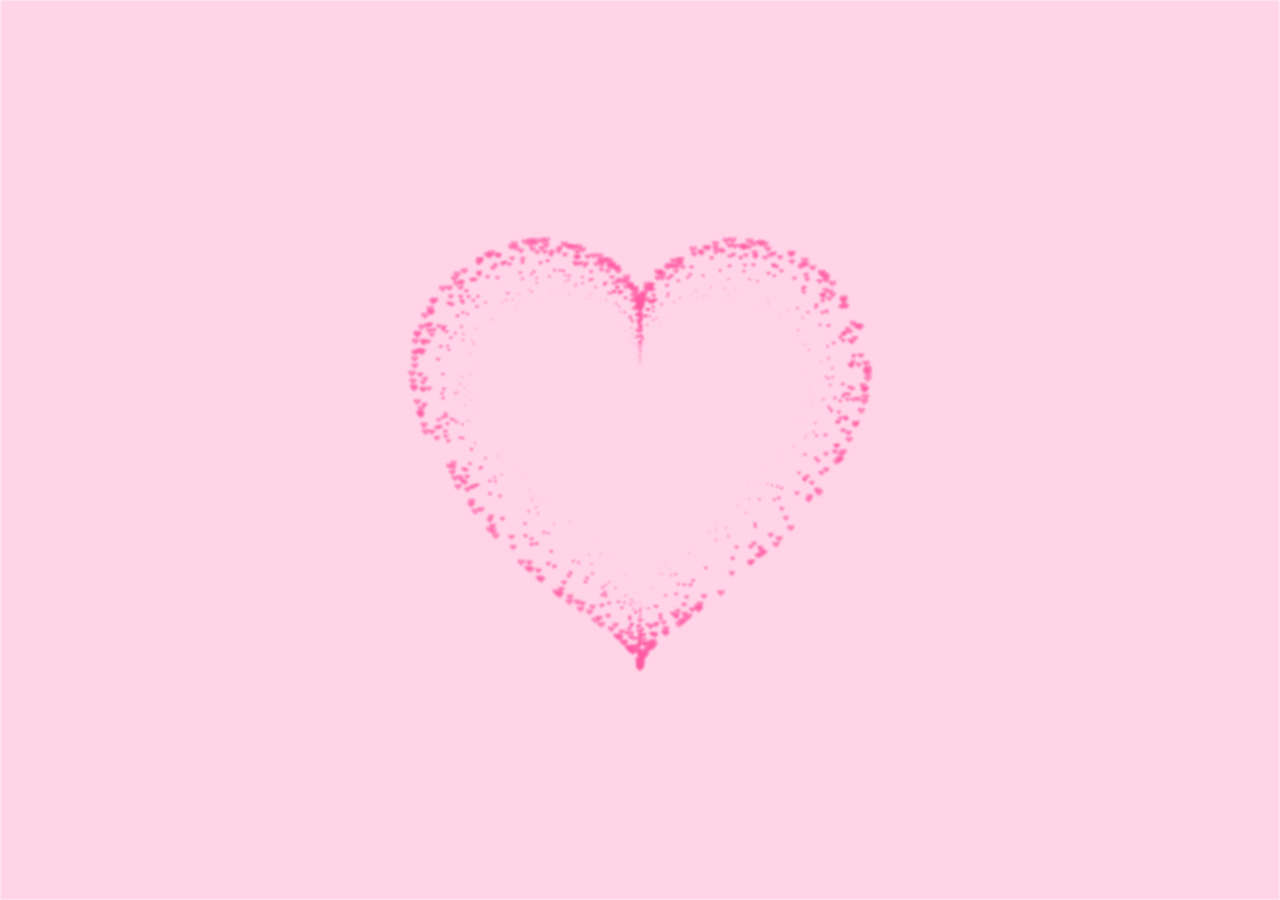
<file: icrushu.html>
<!DOCTYPE HTML PUBLIC "-//W3C//DTD HTML 4.0 Transitional//EN">
<HTML>
 
<HEAD>
    <TITLE>Meowww</TITLE>
    <meta charset="utf-8" />
    <META NAME="Generator" CONTENT="EditPlus">
    <META NAME="Author" CONTENT="">
    <META NAME="Keywords" CONTENT="">
    <META NAME="Description" CONTENT="">
      <link rel="icon" type="image/png" href="https://cache.giaohangtietkiem.vn/d/058615f53a2c9e7a237d5d1d55dbeb5a.png?width=30">
    <style>
        html {
            background-repeat: no-repeat;
            background: #ffd4e7;
            background-size: cover;
            -webkit-filter: blur(1px);
        }
       
        .box {
            width: 100%;
            position: absolute;
            top: 50%;
            left: 50%;
            transform: translate(-50%, -50%);
            display: flex;
            flex-direction: column;
        }
       
        canvas {
            position: absolute;
            width: 100%;
            height: 100%;
        }
       
        #pinkboard {
            position: relative;
            margin: auto;
            height: 500px;
            width: 500px;
            animation: animate 1.3s infinite;
        }
       
        #pinkboard:before,
        #pinkboard:after {
            content: '';
            position: absolute;
            background: #FF5CA4;
            width: 100px;
            height: 160px;
            border-top-left-radius: 50px;
            border-top-right-radius: 50px;
        }
       
        #pinkboard:before {
            left: 100px;
            transform: rotate(-45deg);
            transform-origin: 0 100%;
            box-shadow: 0 14px 28px rgba(0, 0, 0, 0.25), 0 10px 10px rgba(0, 0, 0, 0.22);
        }
       
        #pinkboard:after {
            left: 0;
            transform: rotate(45deg);
            transform-origin: 100% 100%;
        }
       
        @keyframes animate {
            0% {
                transform: scale(1);
            }
            30% {
                transform: scale(.8);
            }
            60% {
                transform: scale(1.2);
            }
            100% {
                transform: scale(1);
            }
        }
    </style>
</HEAD>
 
<BODY>
    <div class="box">
        <canvas id="pinkboard"></canvas>
    </div>
    <script>
        /*
         * Settings
         */
        var settings = {
            particles: {
                length: 3000, // maximum amount of particles
                duration: 2, // particle duration in sec
                velocity: 200, // particle velocity in pixels/sec
                effect: -1.4, // play with this for a nice effect
                size: 12, // particle size in pixels
            },
        };
        /*
         * RequestAnimationFrame polyfill by Erik Möller
         */
        (function() {
            var b = 0;
            var c = ["ms", "moz", "webkit", "o"];
            for (var a = 0; a < c.length && !window.requestAnimationFrame; ++a) {
                window.requestAnimationFrame = window[c[a] + "RequestAnimationFrame"];
                window.cancelAnimationFrame = window[c[a] + "CancelAnimationFrame"] || window[c[a] + "CancelRequestAnimationFrame"]
            }
            if (!window.requestAnimationFrame) {
                window.requestAnimationFrame = function(h, e) {
                    var d = new Date().getTime();
                    var f = Math.max(0, 16 - (d - b));
                    var g = window.setTimeout(function() {
                        h(d + f)
                    }, f);
                    b = d + f;
                    return g
                }
            }
            if (!window.cancelAnimationFrame) {
                window.cancelAnimationFrame = function(d) {
                    clearTimeout(d)
                }
            }
        }());
        /*
         * Point class
         */
        var Point = (function() {
            function Point(x, y) {
                this.x = (typeof x !== 'undefined') ? x : 0;
                this.y = (typeof y !== 'undefined') ? y : 0;
            }
            Point.prototype.clone = function() {
                return new Point(this.x, this.y);
            };
            Point.prototype.length = function(length) {
                if (typeof length == 'undefined')
                    return Math.sqrt(this.x * this.x + this.y * this.y);
                this.normalize();
                this.x *= length;
                this.y *= length;
                return this;
            };
            Point.prototype.normalize = function() {
                var length = this.length();
                this.x /= length;
                this.y /= length;
                return this;
            };
            return Point;
        })();
        /*
         * Particle class
         */
        var Particle = (function() {
            function Particle() {
                this.position = new Point();
                this.velocity = new Point();
                this.acceleration = new Point();
                this.age = 0;
            }
            Particle.prototype.initialize = function(x, y, dx, dy) {
                this.position.x = x;
                this.position.y = y;
                this.velocity.x = dx;
                this.velocity.y = dy;
                this.acceleration.x = dx * settings.particles.effect;
                this.acceleration.y = dy * settings.particles.effect;
                this.age = 0;
            };
            Particle.prototype.update = function(deltaTime) {
                this.position.x += this.velocity.x * deltaTime;
                this.position.y += this.velocity.y * deltaTime;
                this.velocity.x += this.acceleration.x * deltaTime;
                this.velocity.y += this.acceleration.y * deltaTime;
                this.age += deltaTime;
            };
            Particle.prototype.draw = function(context, image) {
                function ease(t) {
                    return (--t) * t * t + 1;
                }
                var size = image.width * ease(this.age / settings.particles.duration);
                context.globalAlpha = 1 - this.age / settings.particles.duration;
                context.drawImage(image, this.position.x - size / 2, this.position.y - size / 2, size, size);
            };
            return Particle;
        })();
        /*
         * ParticlePool class
         */
        var ParticlePool = (function() {
            var particles,
                firstActive = 0,
                firstFree = 0,
                duration = settings.particles.duration;
 
            function ParticlePool(length) {
                // create and populate particle pool
                particles = new Array(length);
                for (var i = 0; i < particles.length; i++)
                    particles[i] = new Particle();
            }
            ParticlePool.prototype.add = function(x, y, dx, dy) {
                particles[firstFree].initialize(x, y, dx, dy);
 
                // handle circular queue
                firstFree++;
                if (firstFree == particles.length) firstFree = 0;
                if (firstActive == firstFree) firstActive++;
                if (firstActive == particles.length) firstActive = 0;
            };
            ParticlePool.prototype.update = function(deltaTime) {
                var i;
 
                // update active particles
                if (firstActive < firstFree) {
                    for (i = firstActive; i < firstFree; i++)
                        particles[i].update(deltaTime);
                }
                if (firstFree < firstActive) {
                    for (i = firstActive; i < particles.length; i++)
                        particles[i].update(deltaTime);
                    for (i = 0; i < firstFree; i++)
                        particles[i].update(deltaTime);
                }
 
                // remove inactive particles
                while (particles[firstActive].age >= duration && firstActive != firstFree) {
                    firstActive++;
                    if (firstActive == particles.length) firstActive = 0;
                }
 
 
            };
            ParticlePool.prototype.draw = function(context, image) {
                // draw active particles
                if (firstActive < firstFree) {
                    for (i = firstActive; i < firstFree; i++)
                        particles[i].draw(context, image);
                }
                if (firstFree < firstActive) {
                    for (i = firstActive; i < particles.length; i++)
                        particles[i].draw(context, image);
                    for (i = 0; i < firstFree; i++)
                        particles[i].draw(context, image);
                }
            };
            return ParticlePool;
        })();
        /*
         * Putting it all together
         */
        (function(canvas) {
            var context = canvas.getContext('2d'),
                particles = new ParticlePool(settings.particles.length),
                particleRate = settings.particles.length / settings.particles.duration, // particles/sec
                time;
 
            // get point on heart with -PI <= t <= PI
            function pointOnHeart(t) {
                return new Point(
                    160 * Math.pow(Math.sin(t), 3),
                    130 * Math.cos(t) - 50 * Math.cos(2 * t) - 20 * Math.cos(3 * t) - 10 * Math.cos(4 * t) + 25
                );
            }
 
            // creating the particle image using a dummy canvas
            var image = (function() {
                var canvas = document.createElement('canvas'),
                    context = canvas.getContext('2d');
                canvas.width = settings.particles.size;
                canvas.height = settings.particles.size;
                // helper function to create the path
                function to(t) {
                    var point = pointOnHeart(t);
                    point.x = settings.particles.size / 2 + point.x * settings.particles.size / 350;
                    point.y = settings.particles.size / 2 - point.y * settings.particles.size / 350;
                    return point;
                }
                // create the path
                context.beginPath();
                var t = -Math.PI;
                var point = to(t);
                context.moveTo(point.x, point.y);
                while (t < Math.PI) {
                    t += 0.01; // baby steps!
                    point = to(t);
                    context.lineTo(point.x, point.y);
                }
                context.closePath();
                // create the fill
                context.fillStyle = '#FF5CA4';
                context.fill();
                // create the image
                var image = new Image();
                image.src = canvas.toDataURL();
                return image;
            })();
 
            // render that thing!
            function render() {
                // next animation frame
                requestAnimationFrame(render);
 
                // update time
                var newTime = new Date().getTime() / 1000,
                    deltaTime = newTime - (time || newTime);
                time = newTime;
 
                // clear canvas
                context.clearRect(0, 0, canvas.width, canvas.height);
 
                // create new particles
                var amount = particleRate * deltaTime;
                for (var i = 0; i < amount; i++) {
                    var pos = pointOnHeart(Math.PI - 2 * Math.PI * Math.random());
                    var dir = pos.clone().length(settings.particles.velocity);
                    particles.add(canvas.width / 2 + pos.x, canvas.height / 2 - pos.y, dir.x, -dir.y);
                }
 
                // update and draw particles
                particles.update(deltaTime);
                particles.draw(context, image);
            }
 
            // handle (re-)sizing of the canvas
            function onResize() {
                canvas.width = canvas.clientWidth;
                canvas.height = canvas.clientHeight;
            }
            window.onresize = onResize;
 
            // delay rendering bootstrap
            setTimeout(function() {
                onResize();
                render();
            }, 10);
        })(document.getElementById('pinkboard'));
    </script>
</BODY>
 
</HTML>
</file>
